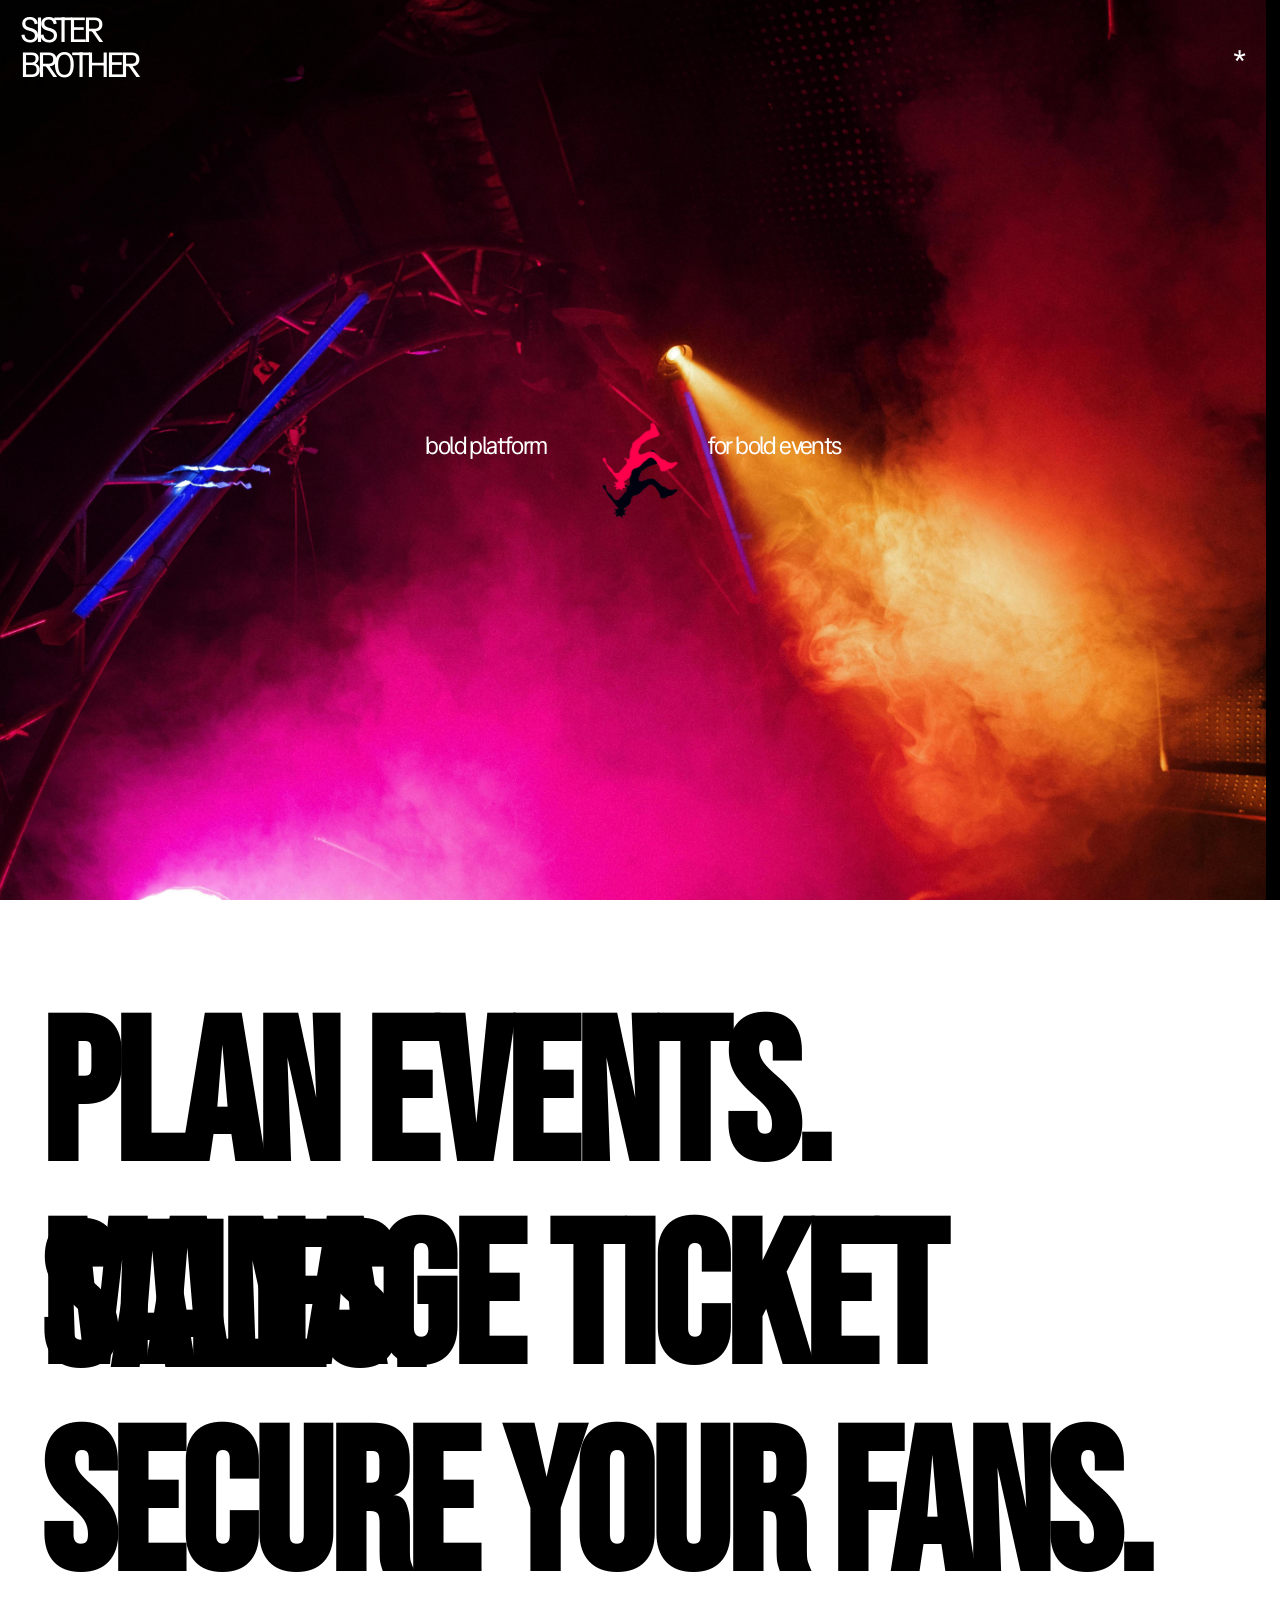
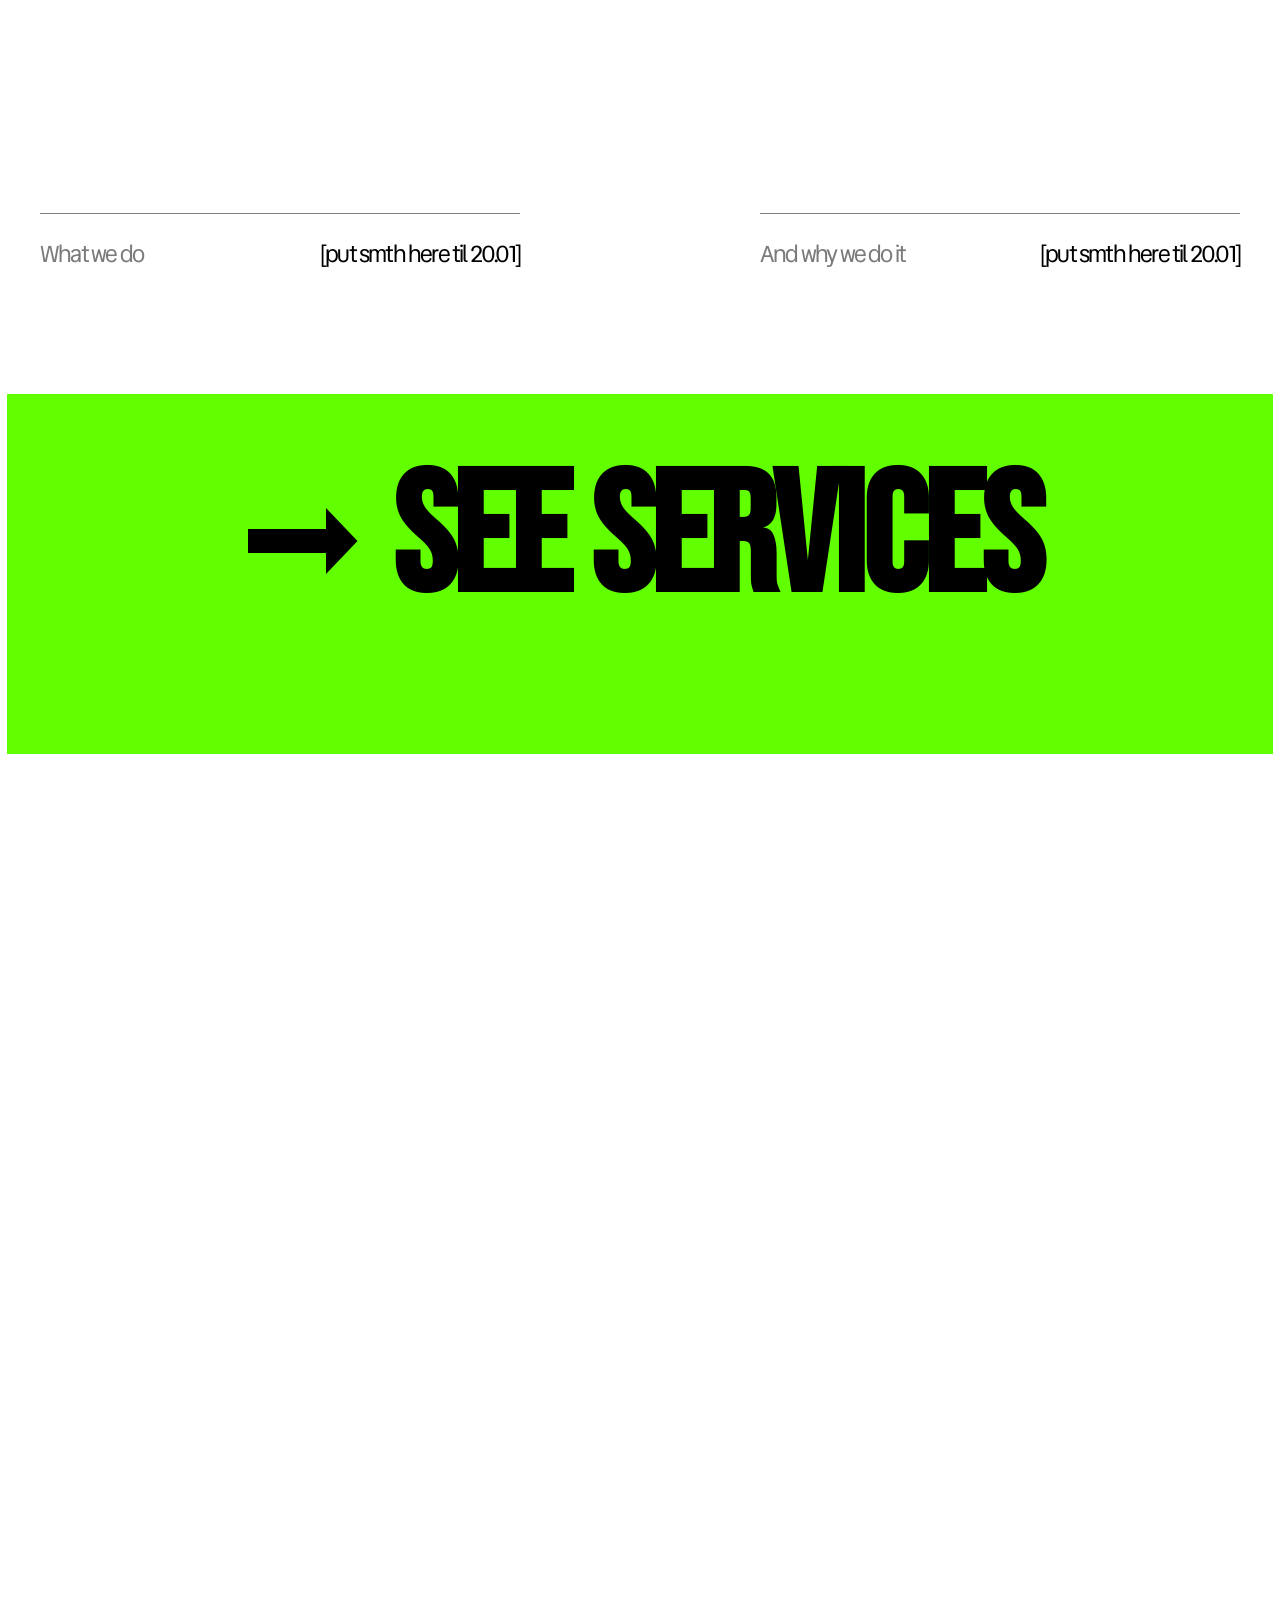
<file: index.html>
<!DOCTYPE html>
<html lang="en">
<head>
    <meta charset="UTF-8">
    <meta name="viewport" content="width=device-width, initial-scale=1.0">
    <title>SisterBrother</title>
    <link rel="stylesheet" href="./styles.css">

<link rel="preconnect" href="https://fonts.googleapis.com">
<link rel="preconnect" href="https://fonts.gstatic.com" crossorigin>
<link href="https://fonts.googleapis.com/css2?family=Bebas+Neue&family=Roboto:ital,wght@0,100..900;1,100..900&family=Syncopate:wght@400;700&family=Vend+Sans:ital,wght@0,300..700;1,300..700&family=Vina+Sans&display=swap" rel="stylesheet">

<link rel="preconnect" href="https://fonts.googleapis.com">
<link rel="preconnect" href="https://fonts.gstatic.com" crossorigin>
<link href="https://fonts.googleapis.com/css2?family=Instrument+Serif:ital@0;1&display=swap" rel="stylesheet">

</head>
<body>
    <div class="position-wrapper">
     <section class="landing">
        <div class="landing-image">
        <div class="header-nav">
            <div class="nav-title-div">
                <p class="nav-title-item">SISTER</p>
                <p class="nav-title-item">BROTHER</p>
            </div>
            <div class="nav-menu">
                <p class="nav-menu-text">*</p>
            </div>
        </div>
        <div class="header-main">
            <p class="header-main-para header-main-para-static">bold platform</p>
            <img src="./img/dot-art-1767721425192-removebg-preview.png" alt="" class="header-main-pic">
            <p class="header-main-para header-main-para-static">for bold events</p>
        </div>
        </div>
     </section>

     <section class="section2">
        <img src="./img/dot-art-1767988315782-removebg-preview.png" alt="" class="section2-img">
        <p class="section2-item">PLAN EVENTS.</p>
        <p class="section2-item">MANAGE TICKET SALES.</p>
        <p class="section2-item">SECURE YOUR FANS.</p>
     </section>


     <section class="faq">
        <div class="faq-wrapper">
            <div class="faq-wrapper-2">
                <p class="faq-heading">What we do</p>
                <p class="faq-text">[put smth here til 20.01]</p>
            </div>

             <div class="faq-wrapper-2">
                <p class="faq-heading">And why we do it</p>
                <p class="faq-text">[put smth here til 20.01]</p>
            </div>
        </div>

     </section>
     </div>


     <section class="footer">
        <div class="footer-wrapper">
            <div class="footer-arrow-wrapper">
                <img src="./arrow.svg" alt="" class="footer-arrow">
            </div>
            <div class="footer-text-wrapper">
                <a href="./services.html" class="footer-text">SEE SERVICES</a>
            </div>
        </div>
     </section>

    <section class="brag">

     </section>





     </section>
     <script src="main.js"></script>
</body>
</html>
</file>
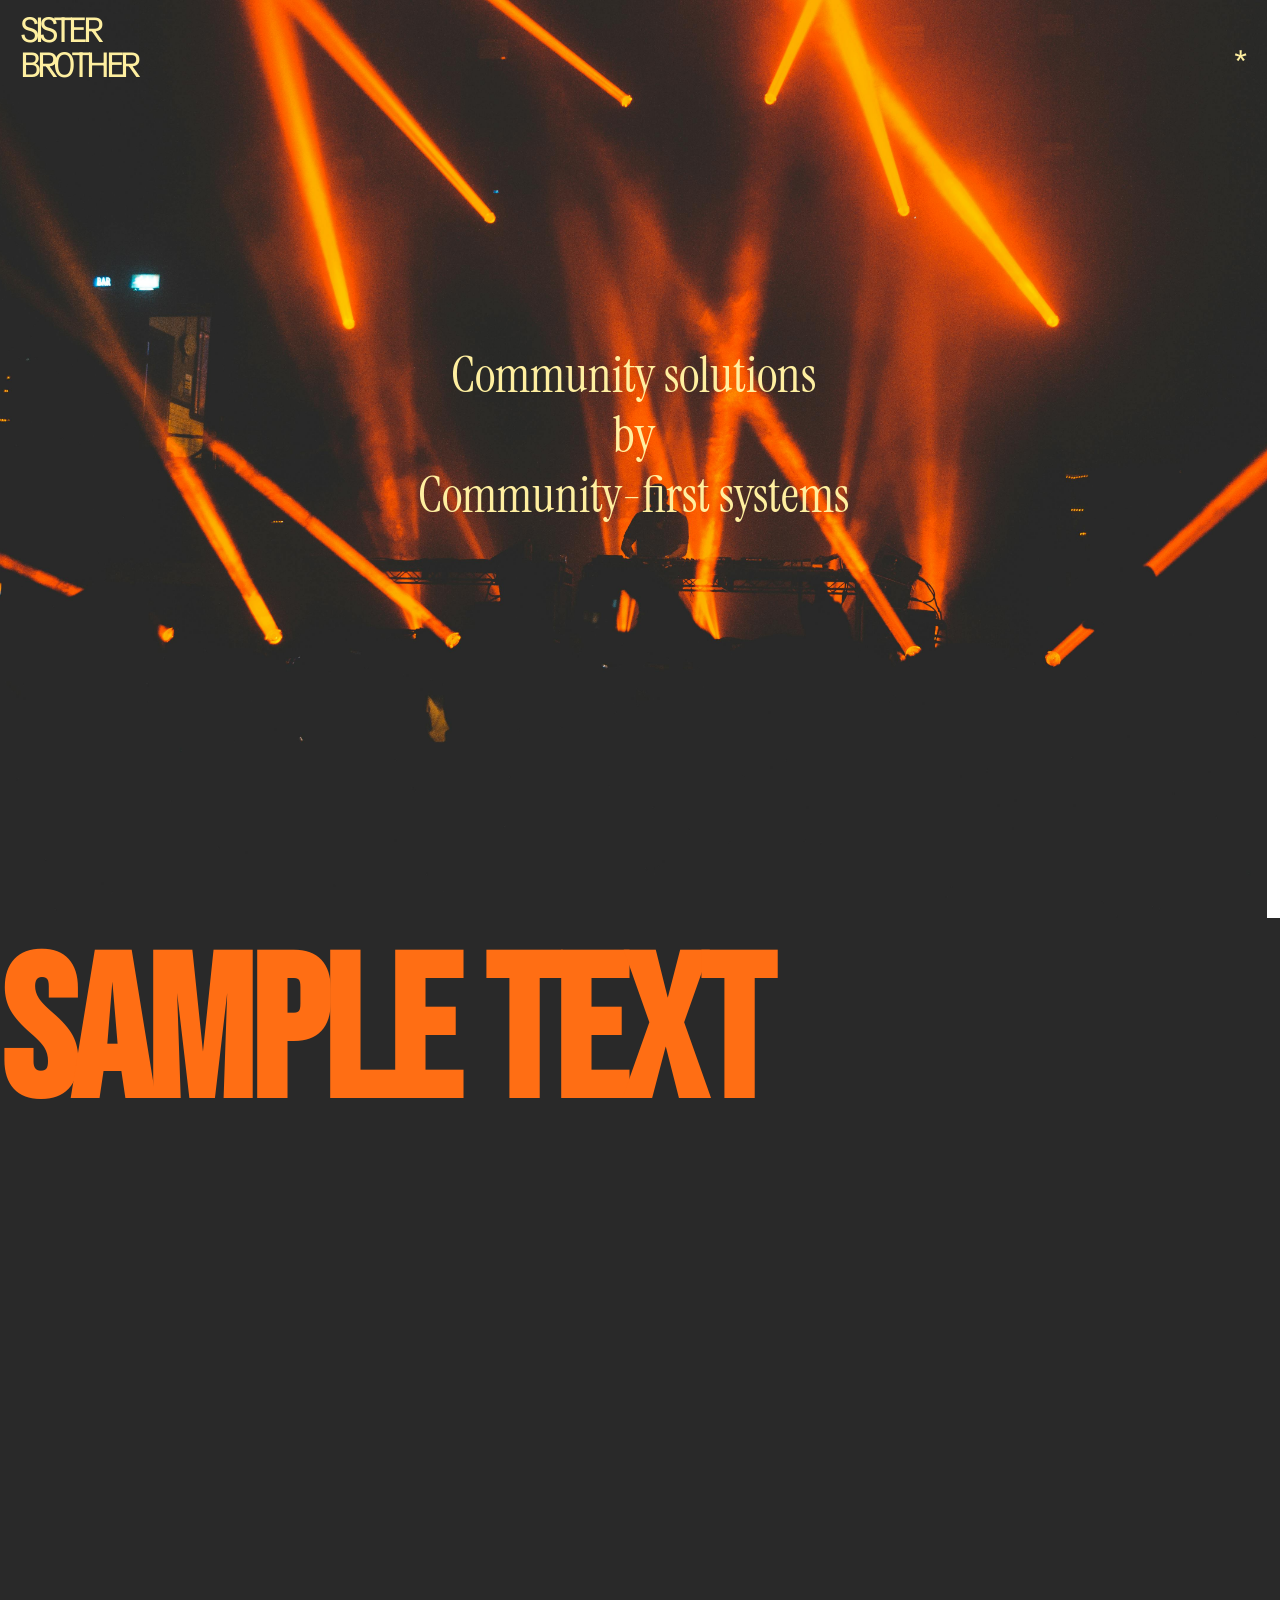
<file: services.html>
<!DOCTYPE html>
<html lang="en">
<head>
    <meta charset="UTF-8">
    <meta name="viewport" content="width=device-width, initial-scale=1.0">
    <title>Our services</title>
    <link rel="stylesheet" href="./styles.css">

    <link rel="preconnect" href="https://fonts.googleapis.com">
<link rel="preconnect" href="https://fonts.gstatic.com" crossorigin>
<link href="https://fonts.googleapis.com/css2?family=Bebas+Neue&family=Roboto:ital,wght@0,100..900;1,100..900&family=Syncopate:wght@400;700&family=Vend+Sans:ital,wght@0,300..700;1,300..700&family=Vina+Sans&display=swap" rel="stylesheet">

<link rel="preconnect" href="https://fonts.googleapis.com">
<link rel="preconnect" href="https://fonts.gstatic.com" crossorigin>
<link href="https://fonts.googleapis.com/css2?family=Instrument+Serif:ital@0;1&display=swap" rel="stylesheet">


</head>
<body class="body2">
    <div class="overflow-wrapper">
     <section class="aboutus aboutus2">
    <div class="aboutus-wrapper">
         <div class="header-nav">
            <div class="nav-title-div">
                <p class="nav-title-item"><a href="./index.html" class="nav-title-item2">SISTER</a></p>
                <p class="nav-title-item"><a href="./index.html" class="nav-title-item2">BROTHER</a></p>
            </div>
            <div class="nav-menu">
                <p class="nav-menu-text nav-menu-text2">*</p>
            </div>
        </div>

        <div class="aboutus-wrapper-2">
            <p class="aboutus-text">Community solutions</p>
            <p class="aboutus-text">by</p>
            <p class="aboutus-text">Community-first systems</p>
        </div>
    </div>
    </section>
      

    <section class="aboutus3">
      <p class="aboutus3-text">SAMPLE TEXT</p>
    </section>

    </div>
</body>
</html>
</file>
<file: styles.css>
*{
    list-style: none;
    text-decoration: none;
}


body{
    margin: 0 auto;
    position: relative;
}





.landing{
    background-color: black;
}

.landing-image{
    background-image: url(./img/pexels-cottonbro-4722053.jpg);
    width: 98.89999969999vw;
    height: 100vh;
    background-position: center;
    background-size: cover;
}

.header-nav{
    max-width: 100vw;
    max-height: 100vh;
    padding-top: 30px;
    margin-top: 0 auto;
    padding-left: 20px;
    padding-right: 20px;
    background-color: rgba(0, 255, 255, 0);
  display: flex;
  justify-content: space-between;
  align-items: center;
}

.nav-title-item{
 margin-top: 0px;
 font-size: 35px;
 color: white;
   font-family: Vend sans;
  font-style: normal;
  line-height: 0.001%;
  letter-spacing: -4.3px;
}

.nav-menu-text{
    color: white;
    font-family: Vend sans;
    font-size: 40px;
    margin: 0 auto;
}

.header-main {
display: flex;
    align-items: center;
}  

.header-main-para{
    font-size: 23px;
    font-family: Vend Sans;
    color: #ffffff;
}

.header-main :nth-child(1){
    padding-right: 50px;
}

.header-main :nth-child(3){
    padding-left: 50px;
}








.header-main-pic{
    width: 100px;
     position: fixed;
    top: 48%;  /* Distance from top of viewport */
    left: 46%;
}

.section2-img{
    width: 100px;
     position: fixed;
    top: 45%;  /* Distance from top of viewport */
    left: 46%;
}












.header-main{
    display: flex;
    padding-top: 34vh;
    align-items: center;
    gap: 60px;
    justify-content: center;
    letter-spacing: -1.6px;
}


.section2{
line-height: 20%;
margin-left: 40px;
}

.section2-item{
    font-family: Bebas Neue;
    font-weight: 700;
    font-size: 200px;
    letter-spacing: -4px;
}

.footer{
    width: 98.9vw;
    background-color: #61ff00;
    height: 40vh;
    margin: 0 auto;
}

.footer-wrapper{
    display: flex;
    justify-content: center;
    align-items: center;
    gap: 30px;
    padding-top: 45px;
}

.footer-arrow{
 width: 120px;
}

.footer-text{
    font-family: Bebas Neue;
    font-weight: 700;
    font-size: 170px;
    letter-spacing: -4px;
    margin: 0 auto;
    padding-top: 47px;
    color: black;
}


.footer-arrow-wrapper{
    display: flex;
    align-items: center;
}

.faq{
    display: flex;
    justify-content: center;
}

.faq-wrapper{
    display: flex;
    width: 99%;
    justify-content: space-between;
    margin-top: 100px;
    margin-bottom: 100px;
    margin-left: 40px;
    margin-right: 40px;
}

.faq-wrapper-2{
    display: flex;
 flex-direction: row;
 border-top: 1px solid grey;
 width: 40%;
 justify-content: space-between;
}

.faq-heading{
     font-size: 23px;
    font-family: Vend Sans;
    letter-spacing: -1.8px;
    color: rgba(0, 0, 0, 0.52);
}

.faq-text{
     font-size: 23px;
    font-family: Vend Sans;
    letter-spacing: -1.8px;
}


.aboutus{
    margin-top: 0 auto;
    overflow: hidden;
}

.aboutus-wrapper{
    background-image: url(./img/pexels-danielnouri-8448561.jpg);
    width: 99vw;
    height: 102vh;
    background-position: center;
    background-size: cover;
}


.aboutus-text{
    margin-top: 0;
    font-family: Instrument Serif;
    color: #feefa0;
    font-size:50px;
    line-height: 20%;
}

.aboutus-wrapper-2{
 text-align: center;
     padding-top: 30vh;
}
.brag{
    width: 100wv;
    height: 100vh;
}

.nav-title-item2{
color: #feefa0;
}

.nav-menu-text2{
    color: #feefa0;
}

.overflow-wrapper{
     overflow: hidden;
}

.aboutus3{
    background-color: #292929;
    width: 100vw;
    height: 100vh;

}

.aboutus3-text{
    font-family: Bebas Neue;
    font-weight: 700;
    font-size: 200px;
    letter-spacing: -4px;
    margin: 0 auto;
color: #ff6e14;
}
</file>
